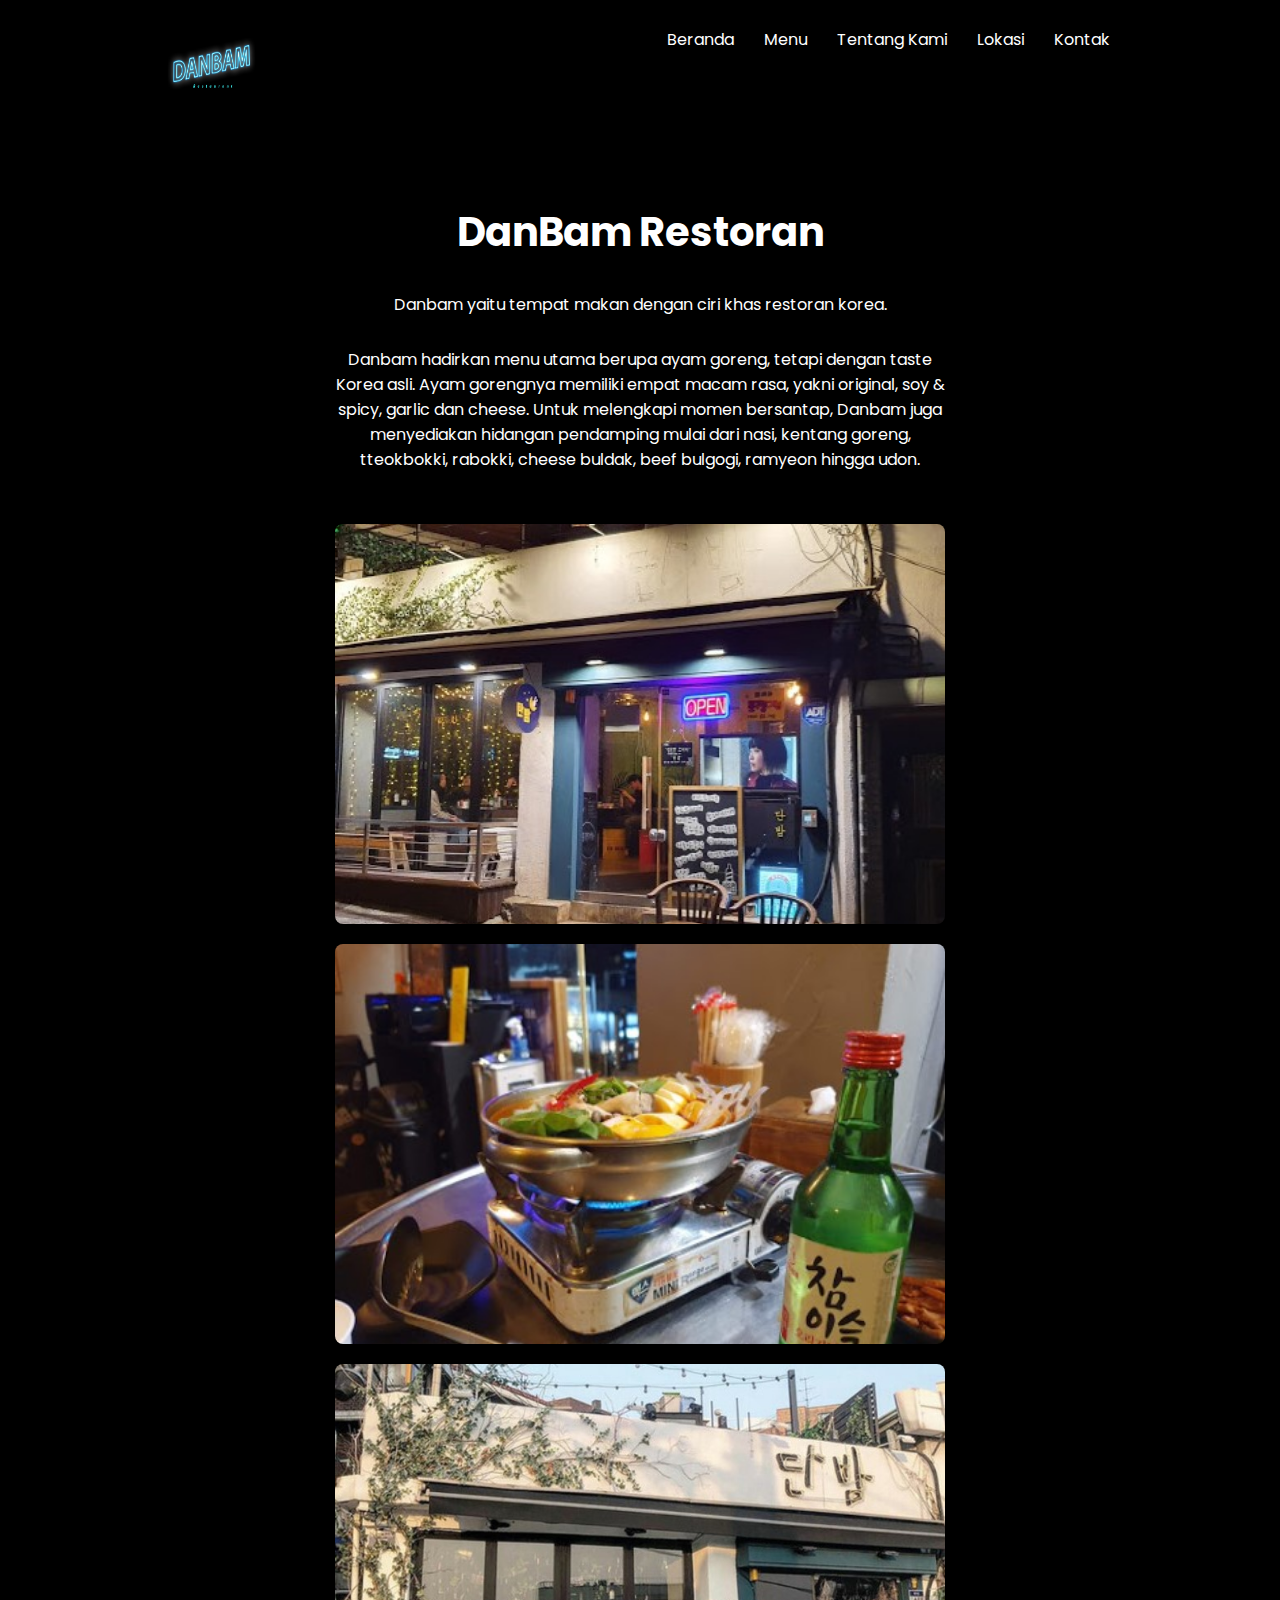
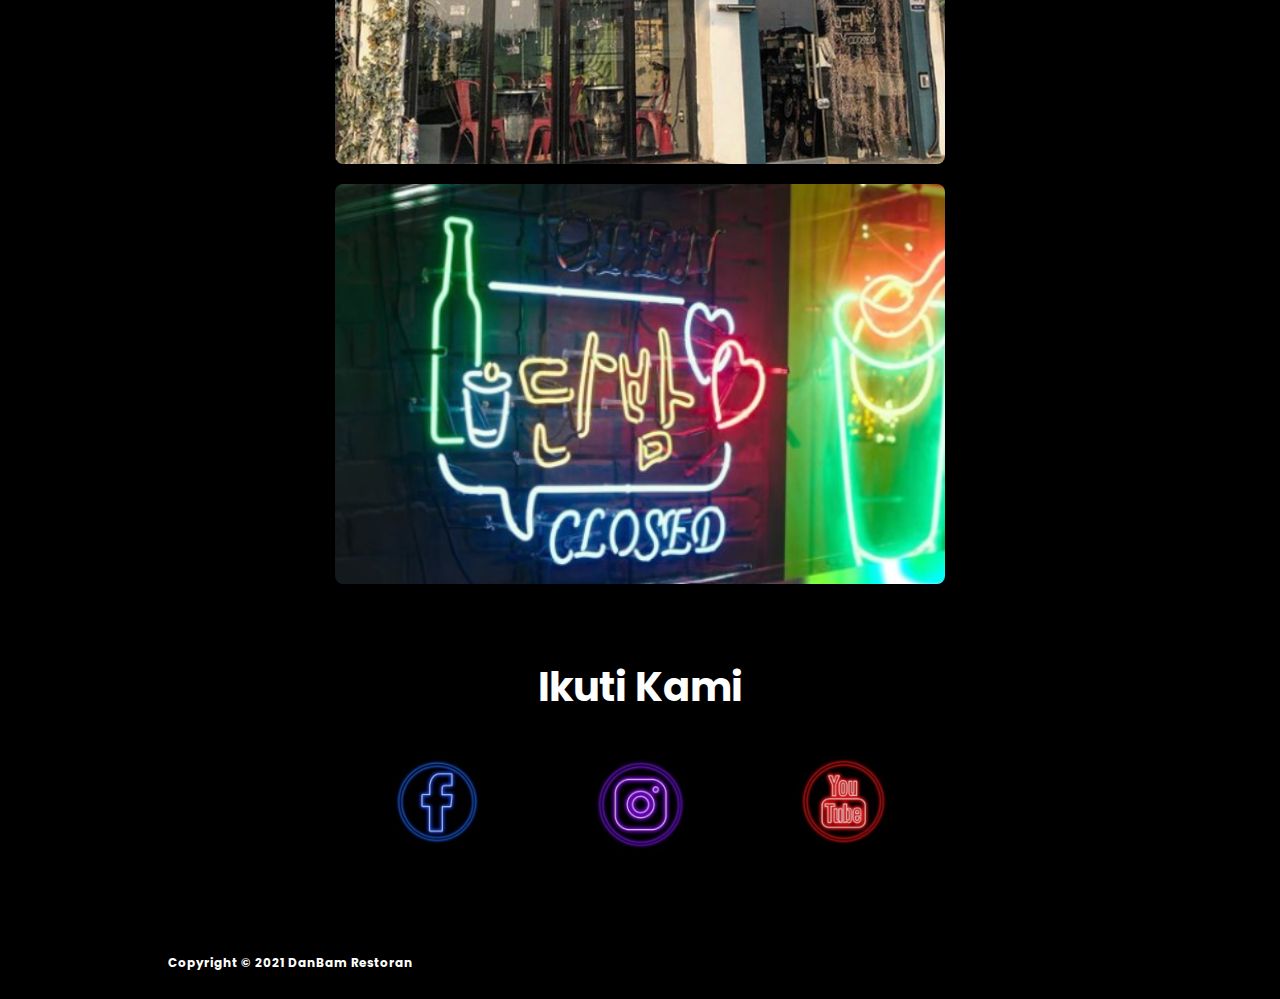
<file: websitedanbam-2440042954/danbam/about.html>
<!DOCTYPE html>
<html lang="en">
  <head>
    <meta charset="UTF-8" />
    <meta http-equiv="X-UA-Compatible" content="IE=edge" />
    <meta name="viewport" content="width=device-width, initial-scale=1.0" />
    <link rel="stylesheet" href="assets/css/style.css" />
    <link
      rel="stylesheet"
      href="https://cdnjs.cloudflare.com/ajax/libs/font-awesome/4.7.0/css/font-awesome.min.css"
    />
    <title>Danbam</title>
  </head>
  <body class="bg-black">
    <!-- Navbar -->
    <nav>
      <div class="container">
        <ul class="menu">
          <li class="logo"><a href="#">
                        <img src="assets/img/logodanbam.png" class="img-logo" alt="" srcset="">
                    </a></li>
                <li class="item"><a href="index.html">Beranda</a></li>
                <li class="item"><a href="menu.html">Menu</a></li>
                <li class="item"><a href="about.html">Tentang Kami</a></li>
                <li class="item"><a href="lokasi.html">Lokasi</a></li>
                <li class="item"><a href="contact-us.html">Kontak</a></li>
          <li class="toggle">
            <a href="#"><i class="fa fa-bars"></i></a>
          </li>
        </ul>
      </div>
    </nav>

<!-- Danbam -->
    <section class="bg-black information">
      <div class="aboutus-container aboutus-danbam">
        <center>
          <h1>DanBam Restoran</h1>

          <p>Danbam yaitu tempat makan dengan ciri khas restoran korea.</p>
          <p>
            Danbam hadirkan menu utama berupa ayam goreng, tetapi dengan taste
            Korea asli. Ayam gorengnya memiliki empat macam rasa, yakni
            original, soy & spicy, garlic dan cheese. Untuk melengkapi momen
            bersantap, Danbam juga menyediakan hidangan pendamping mulai dari
            nasi, kentang goreng, tteokbokki, rabokki, cheese buldak, beef
            bulgogi, ramyeon hingga udon.
          </p>
        </center>
      </div>
    </section>

<!-- Image -->

    <section>
        <div class="aboutus-container container">
            <div class="center">
                <img
                src="assets/img/about-1.jpg"
                alt="banner-img"
                srcset=""
                class="img-banner-aboutus border-8"
                />
            </div>
            <div class="center">
                <img
                src="assets/img/about-2.jpg"
                alt="banner-img"
                srcset=""
                class="img-banner-aboutus border-8"
                />
            </div>
            <div class="center">
                <img
                src="assets/img/about-3.jpg"
                alt="banner-img"
                srcset=""
                  class="img-banner-aboutus border-8"
                  />
                </div>
                
                
             <div class="center">
                <img
                  src="assets/img/about-4.jpg"
                  alt="banner-img"
                  srcset=""
                  class="img-banner-aboutus border-8"
                />
             </div>
        </div>
    </section>

    <!-- Social Media -->
<br><br>
    <section class="bg-black" style="margin-top: 30px">
        <div class="aboutus-container">
          <center>
            <h1 class="text-follow">Ikuti Kami</h1>
          </center>
          <div class="row" >
            
            <div class="col-3">
              <div class="card-socmed">
                <center>
                    <a href="https://web.facebook.com/">
                        <img src="assets/img/facebook.jpg" class="img-socmed"alt="">
                    </a>
                </center>
              </div>
            </div>
            
            <div class="col-3">
              <div class="card-socmed">
                <center>
                    <a href="https://www.instagram.com/">
                        <img src="assets/img/instagram.jpg" class="img-socmed"alt="">
                    </a>
                </center>
              </div>
            </div>
  
            <div class="col-3">
              <div class="card-socmed">
                <center>
                    <a href="https://www.youtube.com/">
                        <img src="assets/img/youtube.jpg" class="img-socmed"alt="">
                    </a>
                </center>
            </div>
            </div>
          </div>
        </div>
      </section>
      
      <footer class="bg-black">
        <div class="container">
          <h2 class="text-copyright">Copyright &copy; 2021 DanBam Restoran</h2>
        </div>
      </footer>
      <script src="https://code.jquery.com/jquery-3.3.1.min.js"
        integrity="sha384-tsQFqpEReu7ZLhBV2VZlAu7zcOV+rXbYlF2cqB8txI/8aZajjp4Bqd+V6D5IgvKT" crossorigin="anonymous">
    </script>
      <script src="assets/js/script.js"></script>
  </body>
</html>
</file>
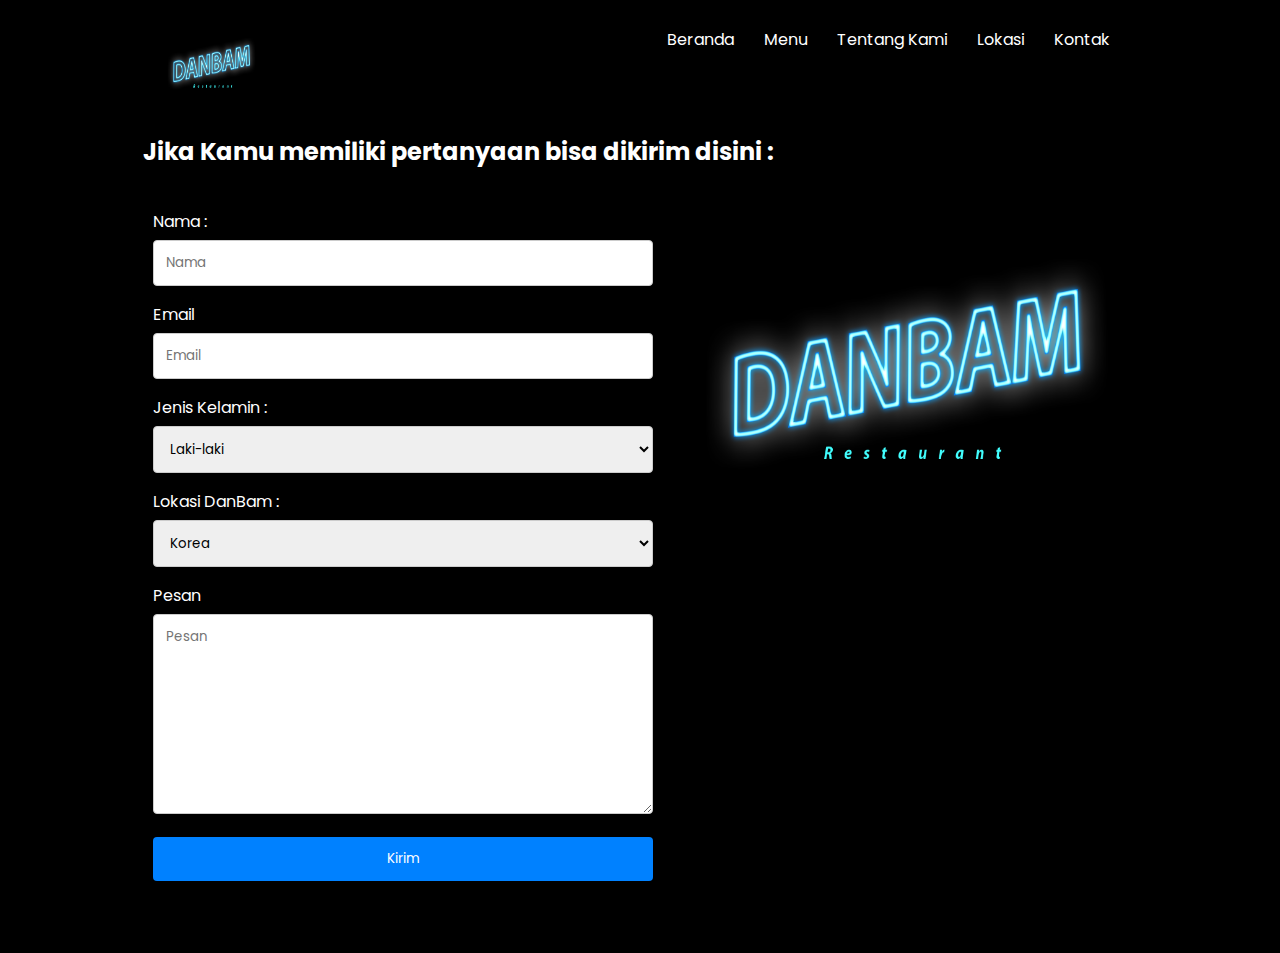
<file: websitedanbam-2440042954/danbam/contact-us.html>
<!DOCTYPE html>
<html>

<head>
    <meta charset="UTF-8" />
    <meta http-equiv="X-UA-Compatible" content="IE=edge" />
    <meta name="viewport" content="width=device-width, initial-scale=1.0" />
    <link rel="stylesheet" href="assets/css/style.css" />
    <link rel="stylesheet" href="https://cdnjs.cloudflare.com/ajax/libs/font-awesome/4.7.0/css/font-awesome.min.css" />
    <title>DanBam</title>
</head>

<body class="bg-black">

    <!-- Navbar -->
    <nav>
        <div class="container">
            <ul class="menu">
                <li class="logo"><a href="#">
                        <img src="assets/img/logodanbam.png" class="img-logo" alt="" srcset="">
                    </a></li>
                <li class="item"><a href="index.html">Beranda</a></li>
                <li class="item"><a href="menu.html">Menu</a></li>
                <li class="item"><a href="about.html">Tentang Kami</a></li>
                <li class="item"><a href="lokasi.html">Lokasi</a></li>
                <li class="item"><a href="contact-us.html">Kontak</a></li>
                <li class="toggle">
                    <a href="#"><i class="fa fa-bars"></i></a>
                </li>
            </ul>
        </div>
    </nav>

    <div class="container">
        <h2 class="text-white">Jika Kamu memiliki pertanyaan bisa dikirim disini :</h1>
        <div class="row">
            <div class="col-6">
                <div class="card-form">
                    <form action="" name="formname" onsubmit="return validate()">
                        <label for="name">Nama :</label>
                        <input type="text" id="name" name="name" placeholder="Nama">

                        <label for="email">Email</label>
                        <input type="text" id="email" name="email" placeholder="Email">

                        <label for="jenis_kelamin">Jenis Kelamin :</label>
                        <select id="jenis_kelamin" name="jenis_kelamin">
                            <option value="Laki-laki">Laki-laki</option>
                            <option value="Perempuan">Perempuan</option>
                        </select>

                        <label for="lokasi">Lokasi DanBam :</label>
                        <select id="lokasi" name="lokasi">
                            <option value="Korea">Korea</option>
                        </select>

                        <label for="pesan">Pesan</label>
                        <textarea id="pesan" name="pesan" placeholder="Pesan" style="height:200px"></textarea>

                        <input type="submit" value="Kirim">
                    </form>
                </div>
            </div>
            <div class="col-6">
                <img src="assets/img/logodanbam.png" class="img-food" alt="">
            </div>
        </div>
    </div>
    <script src="https://code.jquery.com/jquery-3.3.1.min.js"
        integrity="sha384-tsQFqpEReu7ZLhBV2VZlAu7zcOV+rXbYlF2cqB8txI/8aZajjp4Bqd+V6D5IgvKT" crossorigin="anonymous">
    </script>
    <script src="assets/js/script.js"></script>

</body>

</html>
</file>
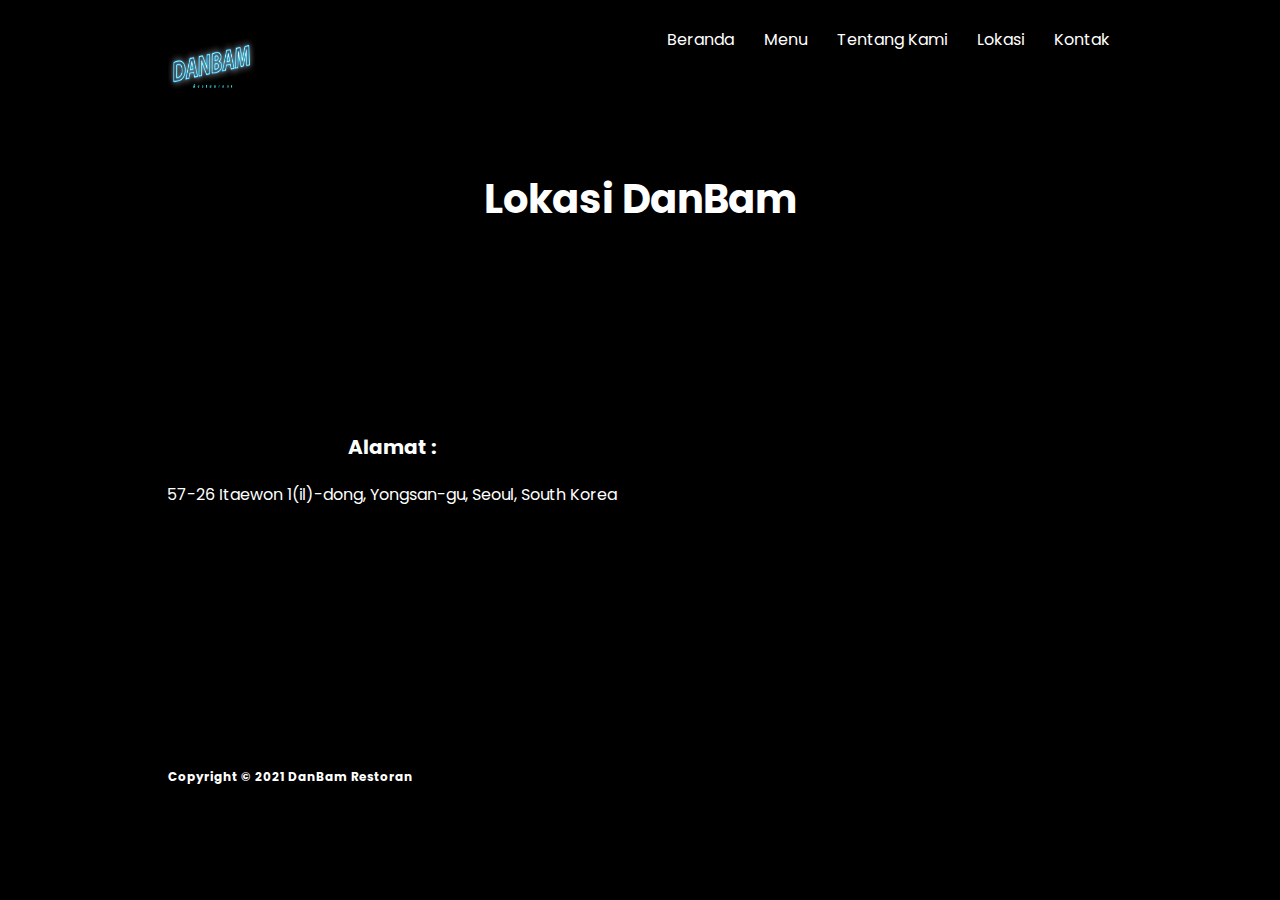
<file: websitedanbam-2440042954/danbam/lokasi.html>
<!DOCTYPE html>
<html lang="en">
  <head>
    <meta charset="UTF-8" />
    <meta http-equiv="X-UA-Compatible" content="IE=edge" />
    <meta name="viewport" content="width=device-width, initial-scale=1.0" />

    <link rel="stylesheet" href="assets/css/style.css" />
    <link
      rel="stylesheet"
      href="https://cdnjs.cloudflare.com/ajax/libs/font-awesome/4.7.0/css/font-awesome.min.css"
    />
    <title>Danbam</title>
  </head>
  <body class="bg-black">

    <nav>
      <div class="container">
        <ul class="menu">
         <li class="logo"><a href="#">
                        <img src="assets/img/logodanbam.png" class="img-logo" alt="" srcset="">
                    </a></li>
                <li class="item"><a href="index.html">Beranda</a></li>
                <li class="item"><a href="menu.html">Menu</a></li>
                <li class="item"><a href="about.html">Tentang Kami</a></li>
                <li class="item"><a href="lokasi.html">Lokasi</a></li>
                <li class="item"><a href="contact-us.html">Kontak</a></li>
          <li class="toggle">
            <a href="#"><i class="fa fa-bars"></i></a>
          </li>
        </ul>
      </div>
    </nav>

    <!-- Location -->
    <section class="location bg-black">
      <div class="container">
        <center>
          <h2 class="text-location">Lokasi DanBam</h2>
        </center>
        <div class="row">
          <div class="col-6 alamat">
            <center>
              <h2>Alamat :</h2>
              <p class="text-white">
                57-26 Itaewon 1(il)-dong, Yongsan-gu, Seoul, South Korea
              </p>
            </center>
          </div>

          <div class="col-6 alamat">
            <iframe
              class="maps"
              src="https://www.google.com/maps/embed?pb=!1m18!1m12!1m3!1d3163.874781510918!2d126.98694751571303!3d37.53444893372199!2m3!1f0!2f0!3f0!3m2!1i1024!2i768!4f13.1!3m3!1m2!1s0x357ca3708d1d7d1f%3A0xb2011902448600b6!2sDanbam!5e0!3m2!1sen!2sid!4v1623913105133!5m2!1sen!2sid"
              allowfullscreen=""
              loading="lazy"
            ></iframe>
          </div>
        </div>
      </div>
    </section>

<!-- Footer -->
    <footer class="bg-black">
      <div class="container">
        <h2 class="text-copyright">Copyright &copy; 2021 DanBam Restoran</h2>
      </div>
    </footer>
    <script src="https://code.jquery.com/jquery-3.3.1.min.js"
        integrity="sha384-tsQFqpEReu7ZLhBV2VZlAu7zcOV+rXbYlF2cqB8txI/8aZajjp4Bqd+V6D5IgvKT" crossorigin="anonymous">
    </script>
    <script src="assets/js/script.js"></script>
  </body>
</html>
</file>
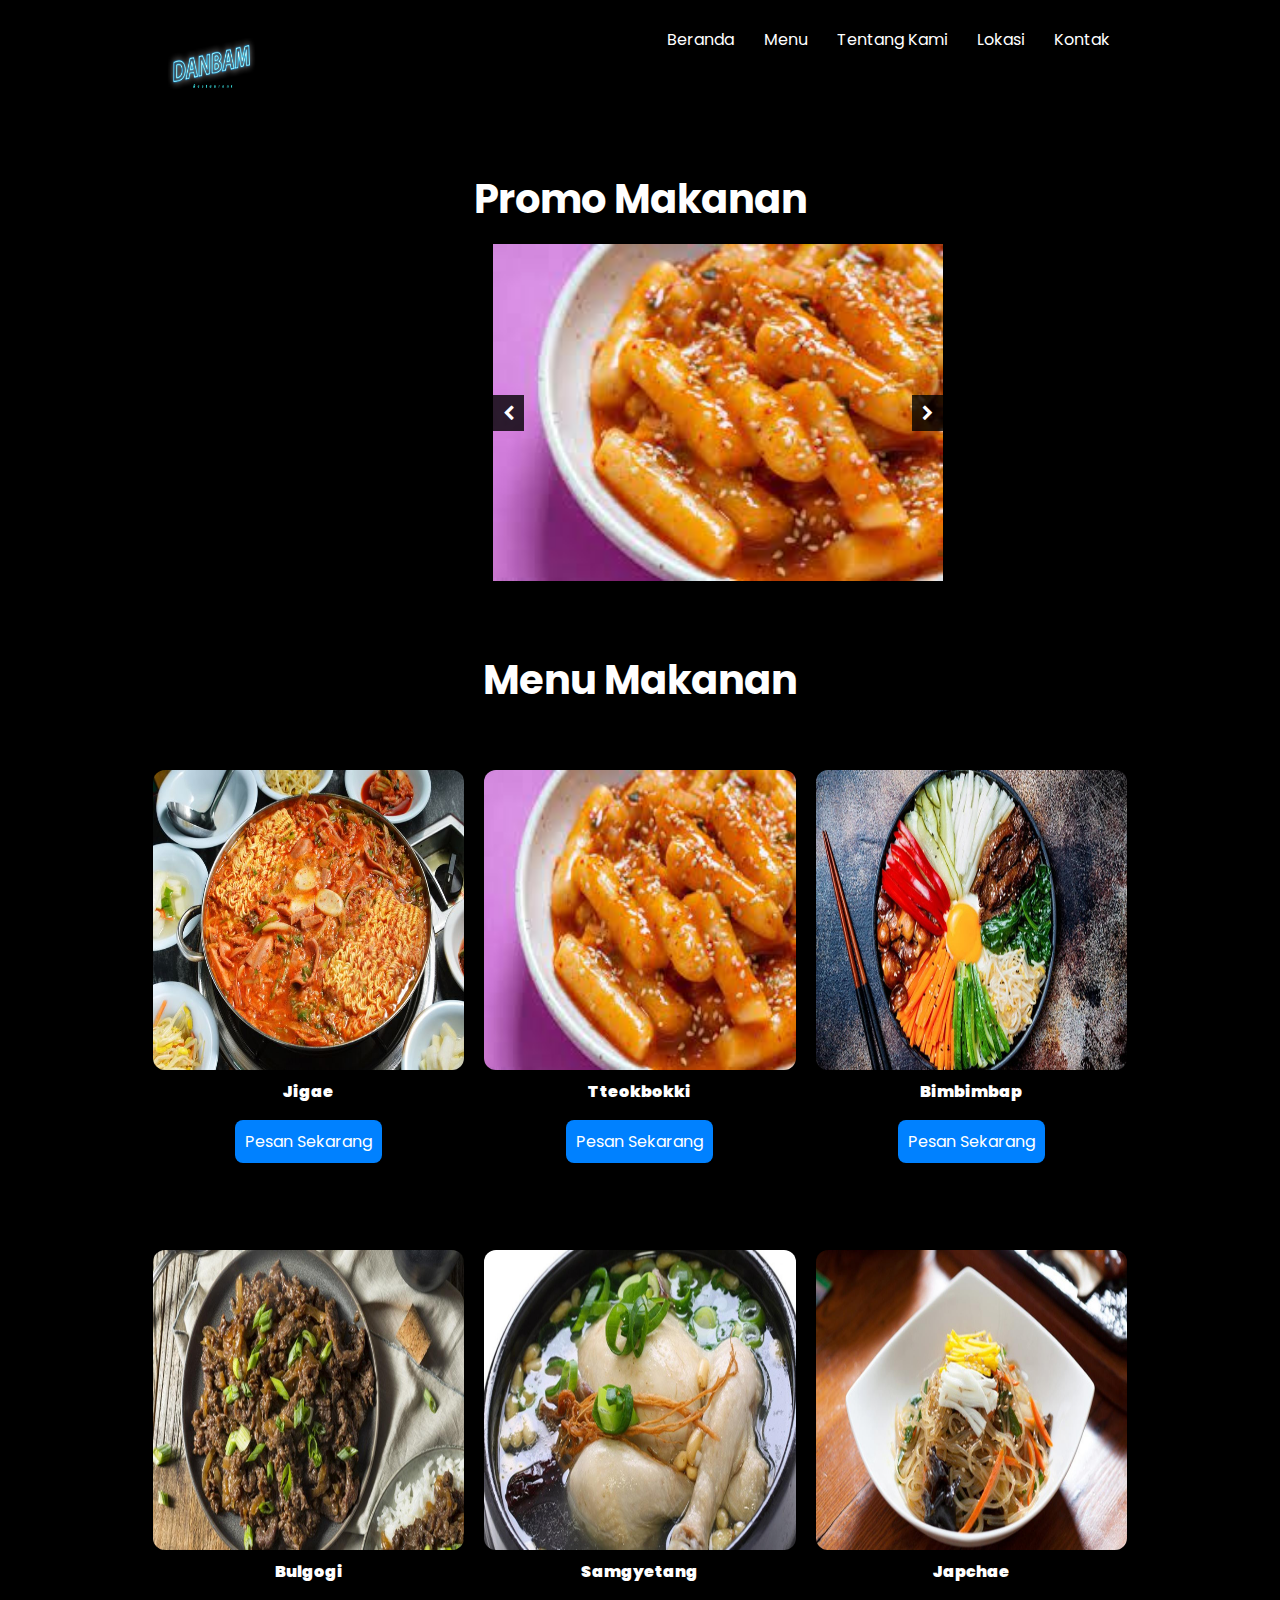
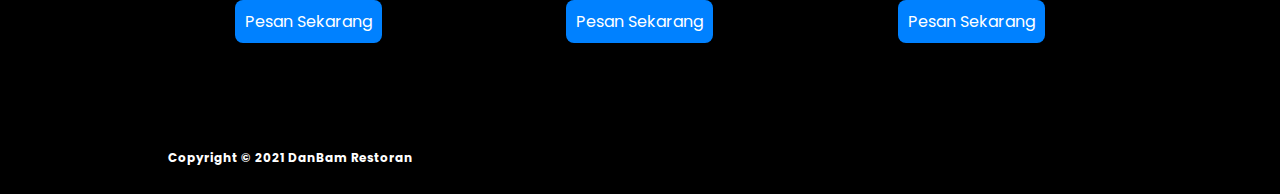
<file: websitedanbam-2440042954/danbam/menu.html>
<!DOCTYPE html>
<html lang="en">

<head>
    <meta charset="UTF-8" />
    <meta http-equiv="X-UA-Compatible" content="IE=edge" />
    <meta name="viewport" content="width=device-width, initial-scale=1.0" />
    <link rel="stylesheet" href="assets/css/style.css" />
    <link rel="stylesheet" href="https://cdnjs.cloudflare.com/ajax/libs/font-awesome/4.7.0/css/font-awesome.min.css" />
    <title>DanBam</title>
</head>

<body class="bg-black">
    <!-- Navbar -->
    <nav>
        <div class="container">
            <ul class="menu">
                <li class="logo"><a href="#">
                        <img src="assets/img/logodanbam.png" class="img-logo" alt="" srcset="">
                    </a></li>
                <li class="item"><a href="index.html">Beranda</a></li>
                <li class="item"><a href="menu.html">Menu</a></li>
                <li class="item"><a href="about.html">Tentang Kami</a></li>
                <li class="item"><a href="lokasi.html">Lokasi</a></li>
                <li class="item"><a href="contact-us.html">Kontak</a></li>
                <li class="toggle">
                    <a href="#"><i class="fa fa-bars"></i></a>
                </li>
            </ul>
        </div>
    </nav>

    <!-- Promo and latest menu -->
    <section>
        <div class="container">
            <center>
                <h1 class="text-white promo-title text-menu">Promo Makanan</h1>
            </center>
            <div class="slider">
                <img src='assets/img/makanan.jfif' class="active">
                <img src='assets/img/bimbimbap.jpg'>
                <img src='assets/img/jigae.jpg'>
                <span class="fa fa-chevron-left prev"></span>
                <span class="fa fa-chevron-right next"></span>
            </div>
        </div>
    </section>

    <section class="recomend" style="margin-top: 30px">
        <div class="container">
            <center>
                <h2 class="text-menu">Menu Makanan</h2>
            </center>
            <div class="row" style="margin-top: 50px">
                <div class="col-3">
                    <div class="card">
                        <img src="assets/img/jigae.jpg" class="img-food" alt="Avatar" />
                        <div class="container">
                            <h4 class="text-white"><b>Jigae</b></h4>
                            <br />
                            <a href="menu.html" class="btn-radius-8 primary-btn order">Pesan Sekarang</a>
                        </div>
                    </div>
                </div>
                <div class="col-3">
                    <div class="card">
                        <img src="assets/img/makanan.jfif" class="img-food" alt="Avatar" />
                        <div class="container">
                            <h4 class="text-white"><b>Tteokbokki</b></h4>
                            <br />
                            <a href="menu.html" class="btn-radius-8 primary-btn order">Pesan Sekarang</a>
                        </div>
                    </div>
                </div>

                <div class="col-3">
                    <div class="card">
                        <img src="assets/img/bimbimbap.jpg" class="img-food" alt="Avatar" />
                        <div class="container">
                            <h4 class="text-white"><b>Bimbimbap</b></h4>
                            <br />
                            <a href="menu.html" class="btn-radius-8 primary-btn order">Pesan Sekarang</a>
                        </div>
                    </div>
                </div>
            </div>
            <div class="row" style="margin-top: 50px">
                <div class="col-3">
                    <div class="card">
                        <img src="assets/img/bulgogi.jpg" class="img-food" alt="Avatar" />
                        <div class="container">
                            <h4 class="text-white"><b>Bulgogi</b></h4>
                            <br />
                            <a href="menu.html" class="btn-radius-8 primary-btn order">Pesan Sekarang</a>
                        </div>
                    </div>
                </div>
                <div class="col-3">
                    <div class="card">
                        <img src="assets/img/taeyang.jpg" class="img-food" alt="Avatar" />
                        <div class="container">
                            <h4 class="text-white"><b>Samgyetang</b></h4>
                            <br />
                            <a href="menu.html" class="btn-radius-8 primary-btn order">Pesan Sekarang</a>
                        </div>
                    </div>
                </div>

                <div class="col-3">
                    <div class="card">
                        <img src="assets/img/japchae.jpg" class="img-food" alt="Avatar" />
                        <div class="container">
                            <h4 class="text-white"><b>Japchae</b></h4>
                            <br />
                            <a href="menu.html" class="btn-radius-8 primary-btn order">Pesan Sekarang</a>
                        </div>
                    </div>
                </div>
            </div>
        </div>
    </section>

    <footer class="bg-black">
        <div class="container">
            <h2 class="text-copyright">Copyright &copy; 2021 DanBam Restoran</h2>
        </div>
    </footer>
    <script src="https://code.jquery.com/jquery-3.3.1.min.js"
        integrity="sha384-tsQFqpEReu7ZLhBV2VZlAu7zcOV+rXbYlF2cqB8txI/8aZajjp4Bqd+V6D5IgvKT" crossorigin="anonymous">
    </script>
    <script src="assets/js/script.js"></script>
</body>

</html>
</file>
<file: websitedanbam-2440042954/danbam/assets/css/style.css>
@import url('https://fonts.googleapis.com/css2?family=Poppins:wght@100;400;500;700&display=swap');

* {
    box-sizing: border-box;
    padding: 0;
    margin: 0;
    font-family: 'Poppins', sans-serif;
}

.promo-title {
    margin-bottom: 15px;
}

.container {
    padding-right: 15px;
    padding-left: 15px;
    margin-right: auto;
    margin-left: auto;
    width: 80%;
}

body {
    font-family: sans-serif;
    font-size: 16px;
}

nav {
    background: #000;
    padding: 0 15px;
}

a {
    color: white;
    text-decoration: none;
}

.card {
    box-shadow: 0 4px 8px 0 rgba(0, 0, 0, 0.2);
    transition: 0.3s;
    width: 100%;
    border-radius: 12px;
    height: 400px;
    text-align: center;
}

.menu,
.submenu {
    list-style-type: none;
}

.logo {
    font-size: 20px;
    padding: 7.5px 10px 7.5px 0;
}

.item {
    padding: 10px;
}

.item.button {
    padding: 9px 5px;
}

.item:not(.button) a:hover,
.item a:hover::after {
    color: #ccc;
}

/* Mobile menu */
.menu {
    display: flex;
    flex-wrap: wrap;
    justify-content: space-between;
    align-items: center;
}

.menu li a {
    display: block;
    padding: 15px 5px;
}

.menu li.subitem a {
    padding: 15px;
}

.toggle {
    order: 1;
    font-size: 20px;
}

.item.button {
    order: 2;
}

.item {
    order: 3;
    width: 100%;
    text-align: center;
    display: none;
}

.active .item {
    display: block;
}

.button.secondary {
    /* divider between buttons and menu links */
    border-bottom: 1px #444 solid;
}

/* Submenu up from mobile screens */
.submenu {
    display: none;
}

.submenu-active .submenu {
    display: block;
}

.has-submenu i {
    font-size: 12px;
}

.has-submenu>a::after {
    font-family: "Font Awesome 5 Free";
    font-size: 12px;
    line-height: 16px;
    font-weight: 900;
    content: "\f078";
    color: white;
    padding-left: 5px;
}

.subitem a {
    padding: 10px 15px;
}

.submenu-active {
    background-color: #111;
    border-radius: 3px;
}

.img-banner {
    display: none;
    height: 250px;
    width: 100%;
    margin-top: 20px;
}

.img-banner-aboutus {
    object-fit: cover;
    height: 200px;
    width: 100%;
    margin-top: 20px;
}

.center {
    text-align: center;
}

.primary-btn {
    background-color: #0081FF;
    color: #FFFFFF;
    width: auto;
    padding: 10px;
    border: none;
    pointer-events: visible;
}

.btn-radius-8 {
    border-radius: 8px;
}

.border-8 {
    border-radius: 8px;
}

.text-banner {
    margin-top: 50px;
    color: #FFFFFF;
    text-align: center;
}

.text-location,
.text-menu {
    margin-top: 40px;
}

.text-location,
.text-menu,
.text-follow {
    margin-top: 35px;
    font-size: 40px;
    color: #FFFFFF;
}


.alamat {
    width: 50%;
    display: flex;
    align-items: center;
    justify-content: center;
    margin: 0 auto;
}

.alamat h2 {
    color: #FFFFFF;
    font-size: 20px;
    margin-bottom: 20px;
}

.text-white {
    color: #FFFFFF
}

.bg-black {
    background-color: #000;
}

.about-danbam {
    margin-top: 20px;
    color: #FFFFFF;
}

.aboutus-danbam {
    margin-top: 20px;
    color: #FFFFFF;
}

.aboutus-danbam h1 {
    margin-top: 70px;
    font-size: 40px;

}

.aboutus-danbam p {
    margin-top: 30px;

}


.about-danbam p {
    margin-top: 30px;
}

.about-danbam h1 {
    padding: 10px;
    margin-top: 40px;
    font-size: 40px;
}

input[type=text],
select,
textarea {
    width: 100%;
    padding: 12px;
    border: 1px solid #ccc;
    border-radius: 4px;
    box-sizing: border-box;
    margin-top: 6px;
    margin-bottom: 16px;
}

input[type=submit] {
    background-color: #0081FF;
    color: white;
    padding: 12px 20px;
    border: none;
    border-radius: 4px;
    width: 100%;
}

input[type=submit]:hover {
    background-color: #0081FF;
}

.text-copyright {
    color: #FFFFFF;
    font-size: 12px;
    padding: 25px;
}

.slider {
    position: relative;
    height: 337px;
    width: 600px;
    margin-left: 15px;
}

.slider img {
    max-width: 100%;
    max-height: 100%;
    position: absolute;
    opacity: 0;
    transition: 1s;
    width: 250px;
    height: 250px;
}

img.active {
    opacity: 1;
}

span {
    position: absolute;
    z-index: 1;
    top: 50%;
    transform: translateY(-50%);
    background: rgba(0, 0, 0, 0.8);
    padding: 10px;
    color: #fff;
}

span.next {
    right: 350px;
}

.img-food {
    border-radius: 12px;
    width: 100%;
}

.socialmedia {
    margin-top: 30px;
    height: 300px;
}

.icon-socmed {
    color: #FFFFFF;
    font-size: 40px;
    margin: 0 auto;
}

.img-logo {
    width: 100px;
    height: 75px;
}


/* Tablet menu */
@media all and (min-width: 700px) {
    .text-banner {
        margin-top: 50px;
        color: #FFFFFF;
        text-align: center;
    }

    .img-food {
        border-radius: 12px;
        width: 100%;
        height: 300px;
    }

    .promo-title {
        margin-bottom: 15px;
    }

    .slider {
        position: relative;
        height: 337px;
        width: 600px;
        margin-left: 50px;
    }

    .slider img {
        max-width: 100%;
        max-height: 100%;
        position: absolute;
        opacity: 0;
        transition: 1s;
        width: 500px;
        height: 400px;
    }

    img.active {
        opacity: 1;
    }

    span {
        position: absolute;
        z-index: 1;
        top: 50%;
        transform: translateY(-50%);
        background: rgba(0, 0, 0, 0.8);
        padding: 10px;
        color: #fff;
    }

    span.next {
        right:100px;
    }



    input[type=text],
    select,
    textarea {
        width: 100%;
        padding: 12px;
        border: 1px solid #ccc;
        border-radius: 4px;
        box-sizing: border-box;
        margin-top: 6px;
        margin-bottom: 16px;
    }

    input[type=submit] {
        background-color: #0081FF;
        color: white;
        padding: 12px 20px;
        border: none;
        border-radius: 4px;
        width: 100%;
    }

    input[type=submit]:hover {
        background-color: #0081FF;
    }

    .bg-black {
        background-color: #000;
    }

    .menu {
        justify-content: center;
    }

    .logo {
        flex: 1;
    }

    .item.button {
        width: auto;
        order: 1;
        display: block;
    }

    .toggle {
        flex: 1;
        text-align: right;
        order: 2;
    }

    /* Button up from tablet screen */
    .menu li.button a {
        padding: 10px 15px;
        margin: 5px 0;
    }

    .button a {
        background: #0080ff;
        border: 1px royalblue solid;
    }

    .button.secondary {
        border: 0;
    }

    .button.secondary a {
        background: transparent;
        border: 1px #0080ff solid;
    }

    .button a:hover {
        text-decoration: none;
    }

    .button:not(.secondary) a:hover {
        background: royalblue;
        border-color: darkblue;
    }

    .maps {
        width: 200px;
        height: 200px;
        border: 0;
    }

    .aboutus-container {
        padding-right: 15px;
        padding-left: 15px;
        margin-right: auto;
        margin-left: auto;
        width: 50%;
    }

    .img-logo {
        width: 100px;
        height: 75px;
    }

}

/* Desktop menu */
@media all and (min-width: 969px) {

    .img-logo {
        width: 100px;
        height: 75px;
    }

    .img-food {
        border-radius: 12px;
        width: 100%;
        height: 300px;
        background-size: cover;
    }

    .img-socmed {
        width: 50%;
    }

    .bg-black {
        background-color: #000;
        background-color: #000;
        transition: 0.3s;
    }

    .card {
        box-shadow: 0 4px 8px 0 rgba(0, 0, 0, 0.2);
        transition: 0.3s;
        width: 100%;
        border-radius: 12px;
        height: 400px;
    }

    .card-socmed {
        box-shadow: 0 4px 8px 0 rgba(0, 0, 0, 0.2);
        transition: 0.3s;
        width: 100%;
        border-radius: 12px;
        height: 100px;
    }


    .card:hover {
        box-shadow: 0 8px 16px 0 rgba(0, 0, 0, 0.2);
    }

    .container {
        padding: 2px 16px;
    }

    .information {
        height: 300px;
    }

    .container {
        padding-right: 15px;
        padding-left: 15px;
        margin-right: auto;
        margin-left: auto;
        width: 80%;
    }

    .aboutus-container {
        padding-right: 15px;
        padding-left: 15px;
        margin-right: auto;
        margin-left: auto;
        width: 50%;
    }

    .banner {
        margin-top: 20px;
    }

    .menu {
        align-items: flex-start;
        flex-wrap: nowrap;
        background: none;
    }

    .logo {
        order: 0;
    }

    .item {
        order: 1;
        position: relative;
        display: block;
        width: auto;
    }

    .button {
        order: 2;
    }

    .submenu-active .submenu {
        display: block;
        position: absolute;
        left: 0;
        top: 68px;
        background: #111;
    }

    .toggle {
        display: none;
    }

    .submenu-active {
        border-radius: 0;
    }

    .row {
        display: flex;
        margin-top: 30px;
        margin-bottom: 60px;
    }

    .col-6 {
        flex: 50%;
        padding: 10px;
    }

    .col-3 {
        flex: 25%;
        padding: 10px;
    }

    .col-12 {
        flex: 100%;
        padding: 10px;
    }

    .border-8 {
        border-radius: 8px;
    }

    .img-banner {
        display: block;
        height: 400px;
        width: 100%;
    }


    .img-banner-aboutus {
        display: block;
        height: 400px;
        width: 100%;
    }

    .primary-btn {
        background-color: #0081FF;
        color: #FFFFFF;
        width: auto;
        padding: 10px;
        border: none;
    }

    .btn-radius-8 {
        border-radius: 8px;
    }

    .text-banner {
        margin-top: 130px;
    }

    input[type=text],
    select,
    textarea {
        width: 100%;
        padding: 12px;
        border: 1px solid #ccc;
        border-radius: 4px;
        box-sizing: border-box;
        margin-top: 6px;
        margin-bottom: 16px;
    }

    input[type=submit] {
        background-color: #0081FF;
        color: white;
        padding: 12px 20px;
        border: none;
        border-radius: 4px;
        width: 100%;
    }

    input[type=submit]:hover {
        background-color: #0081FF;
    }

    .card-form {
        width: 500px;
        color: white;
    }

    .maps {
        width: 500px;
        height: 400px;
        border: 0;
    }

    .slider {
        position: relative;
        text-align: center;
        height: 337px;
        width: 600px;
        margin-left: 50px;
    }

    .slider img {
        max-width: 100%;
        max-height: 100%;
        position: absolute;
        opacity: 0;
        transition: 1s;
        width: 450px;
        height: 450px;
    }

    img.active {
        opacity: 1;
    }

    span {
        position: absolute;
        z-index: 1;
        top: 50%;
        transform: translateY(-50%);
        background: rgba(0, 0, 0, 0.8);
        padding: 10px;
        color: #fff;
    }

    span.next {
        right: -150px;
    }

    .promo-title {
        margin-bottom: 15px;
    }

}
</file>
